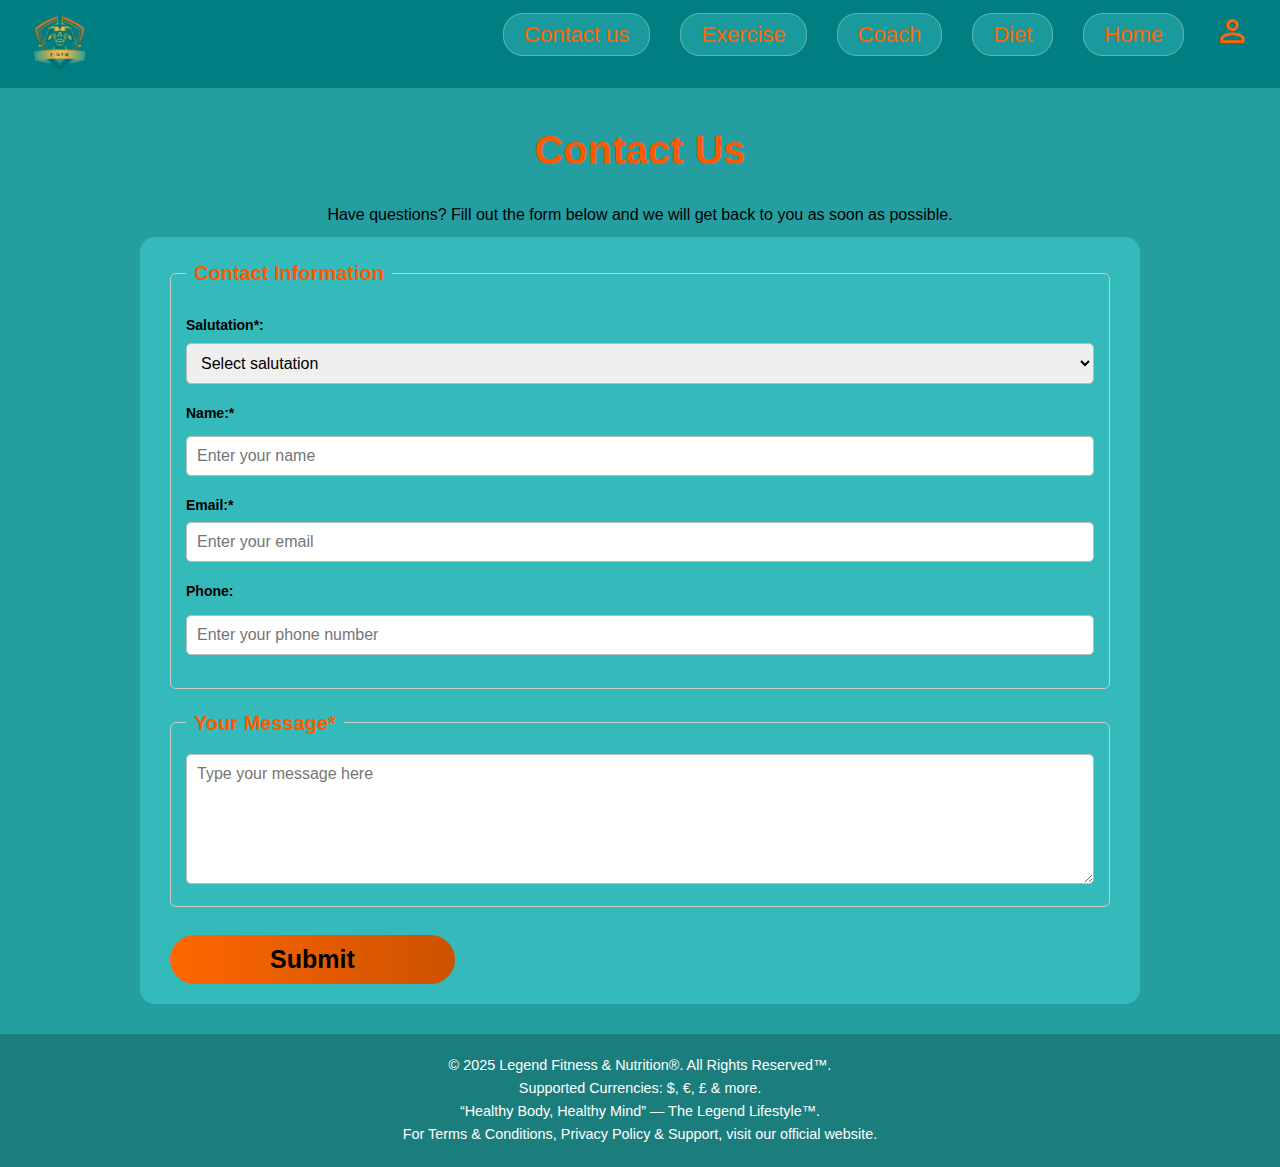
<file: contact.html>
<!DOCTYPE html>
<html lang="en">


<head>
    <meta charset="UTF-8">
    <meta name="viewport" content="width=device-width, initial-scale=1.0">
    <link href="https://fonts.googleapis.com/icon?family=Material+Icons" rel="stylesheet">
    <link rel="stylesheet" type="text/css" href="/css/style.css">
    <link rel="icon" type="image/x-icon" href="/img/logo.png">
    <link href="https://fonts.googleapis.com/css2?family=BBH+Sans+Bogle&display=swap" rel="google-stylesheet">
    <title>Contact</title>
</head>

<body>
    <header class="home-header">
        <section class="logo">
            <img src="img/logo.png" title="logo" alt="Logo">
        </section>

        <nav class="desktop-nav">
            <ul class="navbar">
                <li><a href="contact.html">Contact us</a></li>
                <li><a href="#">Exercise</a></li>
                <li><a href="#">Coach</a></li>
                <li><a href="diet.html">Diet</a></li>
                <li><a href="index.html">Home</a></li>
                <li><i class="material-icons" style="font-size:36px">person_outline</i></li>
            </ul>
        </nav>

        <section class="burger">
            <input type="checkbox" id="menu-toggle" />
            <label for="menu-toggle" class="hamburger">
                ☰
            </label>

            <nav class="menu">
                <ul class="navbar-mobile">
                    <li><i class="material-icons" style="font-size:36px">person_outline</i></li>
                    <li><a href="index.html">Home</a></li>
                    <li><a href="diet.html">Diet</a></li>
                    <li><a href="#">Coach</a></li>
                    <li><a href="#">Exercise</a></li>
                    <li><a href="contact.html">Contact us</a></li>
                </ul>
            </nav>
        </section>
    </header>

    <main>
        <section class="container">
            <h2>Contact Us</h2>
            <p>
                Have questions? Fill out the form below and we will get back to you as soon as possible.
            </p>

            <form>
                <fieldset>
                    <legend>Contact Information</legend>
                    <ul>
                        <li>
                            <label for="salutation">Salutation*:</label>
                            <select id="salutation" name="salutation" required>
                                <option value="">Select salutation</option>
                                <option value="Mr.">Mr.</option>
                                <option value="Mrs.">Mrs.</option>
                                <option value="Ms.">Ms.</option>
                            </select>
                        </li>
                        <li>
                            <label for="name">Name:*</label>
                            <input type="text" id="name" name="name" placeholder="Enter your name" required />
                        </li>
                        <li>
                            <label for="email">Email:*</label>
                            <input type="email" id="email" name="email" placeholder="Enter your email" required />
                        </li>
                        <li>
                            <label for="phone">Phone:</label>
                            <input type="text" id="phone" name="phone" placeholder="Enter your phone number" />
                        </li>
                    </ul>
                </fieldset>

                <fieldset>
                    <legend>Your Message*</legend>
                    <textarea id="message" name="message" rows="6" placeholder="Type your message here"
                        required></textarea>
                </fieldset>

                <input class="submit-btn" type="submit" value="Submit">
            </form>
        </section>
    </main>

    <footer>
        <p>&copy; 2025 Legend Fitness &amp; Nutrition&reg;. All Rights Reserved&trade;.</p>
        <p>Supported Currencies: &dollar;, &euro;, &pound; &amp; more.</p>
        <p>&ldquo;Healthy Body, Healthy Mind&rdquo; &mdash; The Legend Lifestyle&trade;.</p>
        <p>For Terms &amp; Conditions, Privacy Policy &amp; Support, visit our official website.</p>
    </footer>

</body>

</html>
</file>
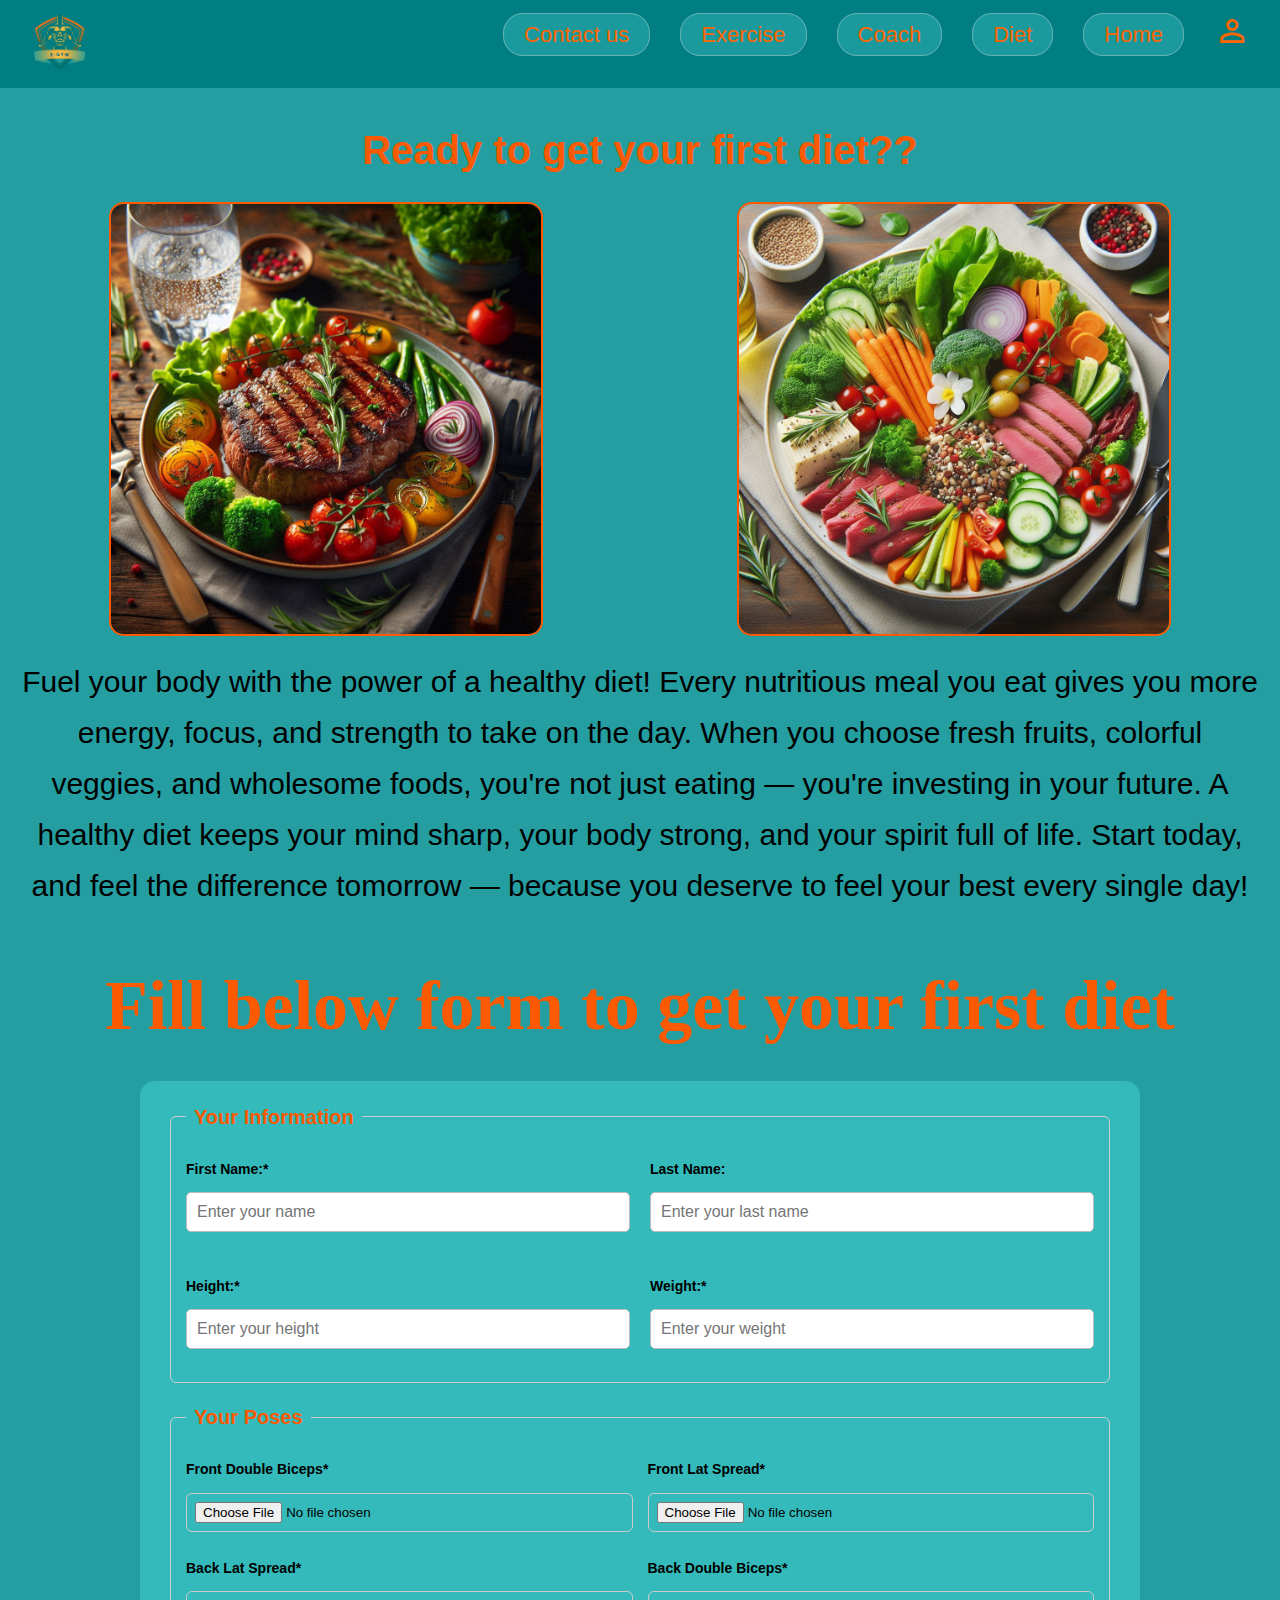
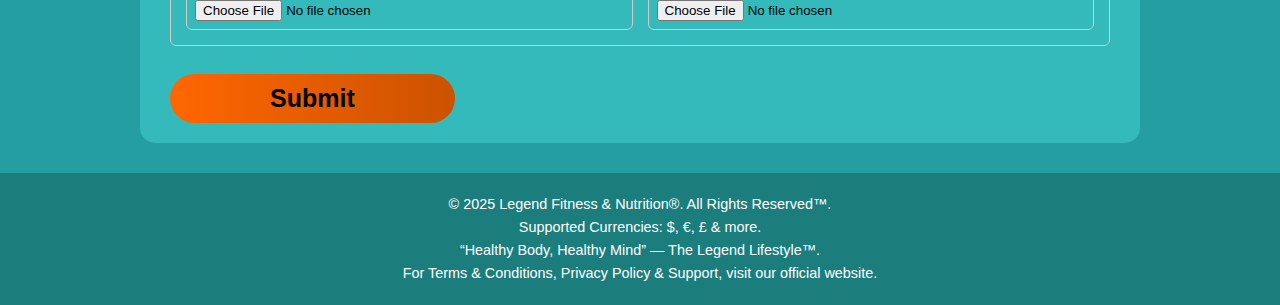
<file: diet.html>
<!DOCTYPE html>
<html lang="en">

<head>
    <meta charset="UTF-8">
    <meta name="viewport" content="width=device-width, initial-scale=1.0">
    <link href="https://fonts.googleapis.com/icon?family=Material+Icons" rel="stylesheet">
    <link rel="stylesheet" href="/css/style.css">
    <link rel="icon" type="image/x-icon" href="/img/logo.png">
    <link href="https://fonts.googleapis.com/css2?family=BBH+Sans+Bogle&display=swap" rel="google-stylesheet">
    <title>Diet</title>
</head>

<body>
    <header class="home-header">
        <section class="logo">
            <img src="img/logo.png" title="logo" alt="Logo">
        </section>

        <nav class="desktop-nav">
            <ul class="navbar">
                <li><a href="contact.html">Contact us</a></li>
                <li><a href="#">Exercise</a></li>
                <li><a href="#">Coach</a></li>
                <li><a href="diet.html">Diet</a></li>
                <li><a href="index.html">Home</a></li>
                <li><i class="material-icons" style="font-size:36px">person_outline</i></li>
            </ul>
        </nav>

        <section class="burger">
            <input type="checkbox" id="menu-toggle" />
            <label for="menu-toggle" class="hamburger">
                ☰
            </label>

            <nav class="menu">
                <ul class="navbar-mobile">
                    <li><i class="material-icons" style="font-size:36px">person_outline</i></li>
                    <li><a href="index.html">Home</a></li>
                    <li><a href="diet.html">Diet</a></li>
                    <li><a href="#">Coach</a></li>
                    <li><a href="#">Exercise</a></li>
                    <li><a href="contact.html">Contact us</a></li>
                </ul>
            </nav>
        </section>
    </header>
    <main class="container">


        <h2>Ready to get your first diet??</h2>


        <section class="image-row">
            <img src="img/Diet1.jpeg" alt="Healthy Food">
            <img src="img/Diet2.jpeg" alt="Healthy Food">
        </section>

        <article class="description">
            Fuel your body with the power of a healthy diet! Every nutritious meal you eat gives you more energy,
            focus, and strength to take on the day. When you choose fresh fruits, colorful veggies, and wholesome
            foods, you're not just eating — you're investing in your future. A healthy diet keeps your mind sharp,
            your body strong, and your spirit full of life. Start today, and feel the difference tomorrow — because
            you deserve to feel your best every single day!
        </article>

        <section class="form-intro">
            <h3>Fill below form to get your first diet</h3>
        </section>

        <section class="form-section">
            <form>
                <fieldset class="user-info">
                    <legend>Your Information</legend>
                    <ul>
                        <li>
                            <label for="firstName">First Name:*</label>
                            <input type="text" id="firstName" name="firstName" placeholder="Enter your name" required />
                        </li>
                        <li>
                            <label for="lastName">Last Name:</label>
                            <input type="text" id="lastName" name="lastName" placeholder="Enter your last name" />
                        </li>
                        <li>
                            <label for="height">Height:*</label>
                            <input type="text" id="height" name="height" placeholder="Enter your height" required />
                        </li>
                        <li>
                            <label for="weight">Weight:*</label>
                            <input type="text" id="weight" name="weight" placeholder="Enter your weight" required />
                        </li>
                    </ul>
                </fieldset>


                <fieldset class="upload-section">
                    <legend>Your Poses</legend>

                    <section class="upload-grid">

                        <section>
                            <label>Front Double Biceps*</label>
                            <input type="file" required />
                        </section>

                        <section>
                            <label>Front Lat Spread*</label>
                            <input type="file" required />
                        </section>

                        <section>
                            <label>Back Lat Spread*</label>
                            <input type="file" required />
                        </section>

                        <section>
                            <label>Back Double Biceps*</label>
                            <input type="file" required />
                        </section>

                    </section>
                </fieldset>

                <input class="submit-btn" type="submit" value="Submit">

            </form>
        </section>

    </main>

    <footer>
        <p>
            &copy; 2025 Legend Fitness &amp; Nutrition&reg;. All Rights Reserved&trade;.
        </p>
        <p>
            Supported Currencies: &dollar;, &euro;, &pound; &amp; more.
        </p>
        <p>
            &ldquo;Healthy Body, Healthy Mind&rdquo; &mdash; The Legend Lifestyle&trade;.
        </p>
        <p>
            For Terms &amp; Conditions, Privacy Policy &amp; Support, visit our official website.
        </p>
    </footer>

</body>

</html>
</file>
<file: css/style.css>
/* ====== Google Font ====== */
@import url('https://fonts.googleapis.com/css2?family=BBH+Sans+Bogle&display=swap');


/* ====== Global Styles ====== */
* {
    font-family: "BBH Sans Bogle", sans-serif;
    margin: 0;
    padding: 0;
    box-sizing: border-box;
    font-family: 'Poppins', sans-serif;
    text-decoration: none;
}

body {

    width: 100%;
    margin: 0 auto;
    background-color: #249EA0;
    color: #000;
    line-height: 1.6;
    overflow-x: hidden;
}

form {
    max-width: 1000px;
    margin: 0 auto;
    padding: 15px;
}

fieldset {
    border: 2px solid #FD5901;
    border-radius: 8px;
    padding: 18px;
    margin-bottom: 25px;
}

legend {
    color: #FD5901;
    font-size: 20px;
    padding: 0 10px;
}

ul {
    list-style: none;
    padding: 0;
    margin: 0;
}

ul li {
    margin-bottom: 18px;
}

label {
    display: block;
    font-size: 17px;
    margin-bottom: 6px;
}

/* ====== Header ====== */
.home-header {
    display: flex;
    justify-content: space-between;
    background-color: #007E82;
    padding: 10px 30px;
}

.logo img {
    height: 60px;
}

.burger {
    display: none;
    position: relative;
}

.navbar {
    list-style: none;
    display: flex;
    align-items: center;
    gap: 30px;
    margin: 0;
    padding: 0;
}

.navbar li a {
    text-decoration: none;
    color: #FF6600;
    font-size: 22px;
    padding: 8px 20px;
    border: 1px solid #66B2B2;
    border-radius: 20px;
    background-color: #1A9A9D;
    transition: all 0.3s ease;
}

.navbar li a:active {
    background-color: #035d5f;
}

.navbar li a:hover {
    background-color: #33B6B8;
}

.navbar li i {
    color: #FF6600;
    font-size: 36px;
    cursor: pointer;
}

nav {
    display: flex;
    align-items: center;
}


/* ====== Hero Section ====== */
.hero {
    background: url('/img/hero.jpg') center/cover no-repeat;
    height: 70vh;
    display: flex;
    align-items: center;
    padding: 50px;
}

.hero-offer {
    display: flex;
    flex-direction: column;
    background: rgba(0, 0, 0, 0.6);
    padding: 25px;
    border-radius: 15px;
    max-width: 400px;
    height: 500px;
}

.hero-offer h1 {
    font-size: 2rem;
    color: #fff;
}

.hero-offer h1::first-letter {
    text-transform: uppercase;
}

.hero-offer p {
    margin: 10px 0 20px;
    color: #f0f0f0;
}

.hero-offer button {
    align-self: center;
    margin-top: auto;
    margin-bottom: 10px;
}

.small-btn {
    display: flex;
    width: 300px;
    height: 40px;
    padding: 27px 46px;
    flex-direction: column;
    justify-content: center;
    align-items: center;
    flex-shrink: 0;
    font-weight: 700;
    font-size: 25px;
    border-radius: 25px;
    background: linear-gradient(90deg, #ff6600, #cc5200);
    border: none;
    cursor: pointer;
}


.small-btn:hover {
    background: linear-gradient(90deg, #123f3f, #07898b);
    color: #fff;
}

.submit-btn {
    padding: 10px 100px;
    font-weight: 700;
    font-size: 25px;
    border-radius: 25px;
    background: linear-gradient(90deg, #ff6600, #cc5200);
    border: none;
    cursor: pointer;
    justify-self: center;
    margin-top: 10px;
}

.submit-btn:hover {
    background: linear-gradient(90deg, #123f3f, #07898b);
    color: #fff;
}

.big-btn {
    text-decoration: none;
    display: flex;
    width: 800px;
    height: 60px;
    padding: 27px 46px;
    flex-direction: column;
    justify-content: center;
    align-items: center;
    gap: 10px;
    flex-shrink: 0;
    font-weight: 700;
    font-size: 25px;
    border-radius: 25px;
    background: linear-gradient(90deg, #ff6600, #cc5200);
    border: none;
    cursor: pointer;
    color: #000;
    margin-top: 40px;
}

.big-btn:hover {
    background: linear-gradient(90deg, #123f3f, #07898b);
    color: #fff;
}

/* ====== Diet Section (Fixed Design) ====== */
.diet {
    justify-self: center;
    border-radius: 25px;
    border: 3px solid #FD5901;
    background: #FAAB36E5;
    display: flex;
    width: 1400px;
    height: 480px;
    padding: 24px 47px;
    margin-top: 100px;
    align-items: space-between;
    gap: 63px;
    flex-shrink: 0;
}

.diet strong {
    height: 52px;
    color: #FD5901;
    font-family: Inter;
    font-size: 40px;
    font-style: normal;
    font-weight: 500;
    line-height: 120%;
    letter-spacing: 2px;
}

.diet p {
    width: 706px;
    height: 241px;
    color: #000;
    font-family: Inter;
    font-size: 30px;
    font-style: normal;
    font-weight: 500;
    line-height: 120%;
    letter-spacing: 1px;
    margin-top: 30px;
}

.diet img {
    width: 417px;
    height: 417px;
    border-radius: 25px;
    border: 3px solid #FD5901;
}

/* ====== Subscription Plans ====== */
.subscription {
    width: 1400px;
    display: flex;
    flex-direction: row;
    justify-self: center;
    justify-content: space-between;
    align-items: center;
    gap: 20px;
    padding: 40px 0;
    margin-top: 100px;
}

.subscription section {
    display: flex;
    justify-content: space-between;
    flex-direction: column;
    align-items: center;
    gap: 20px;
    justify-items: center;
    border-radius: 25px;
    width: 375px;
    height: 720px;
    flex-shrink: 0;
    background-color: #FAAB36E5;
    border: #FD5901 5px solid;
}

.subscription h2 {
    color: #000;
    text-align: center;
    font-family: Inter;
    font-size: 40px;
    font-style: italic;
    font-weight: 800;
    line-height: 100%;
    margin-top: 40px;
}

.subscription h3.trik {
    position: relative;
    color: #000;
    text-align: center;
    font-family: Inter;
    font-size: 27px;
    font-style: normal;
    font-weight: 900;
    line-height: 100%;
    display: flex;
    flex-direction: column;
    justify-content: center;
    border-radius: 30px;
    border-color: #F0F;
    border-style: hidden;
    border-width: medium;
    width: 373px;
    height: 50px;
    flex-shrink: 0;
    float: none;
    z-index: 1;
}

.subscription p {
    color: #000;
    text-align: center;
    font-family: Inter;
    font-size: 27px;
    font-style: normal;
    font-weight: 400;
    line-height: 180%;
    align-self: stretch;
}

.subscription button {
    margin-top: auto;
    margin-bottom: 10px;
}

#best-deal {
    color: #000;
    text-align: center;
    font-family: Inter;
    font-size: 27px;
    font-style: normal;
    font-weight: 900;
    line-height: 100%;
    display: flex;
    width: 287px;
    height: 17px;
    flex-direction: column;
    justify-content: center;
    flex-shrink: 0;
    border-radius: 30px;
    border: 3px solid #FD5901;
    width: 373px;
    height: 50px;
    flex-shrink: 0;
    word-spacing: .1em;
    text-indent: 1rem;
    line-height: 1rem;
    letter-spacing: .1em;
}

/* ====== Why Legend Section ====== */
.why-legend {
    display: flex;
    justify-content: center;
    align-items: center;
    gap: 30px;
    padding: 50px;
    background-color: #34baba;
    border-radius: 15px;
    flex-wrap: wrap;
}

.why-legend h1 {
    color: #ff6600;
    margin-bottom: 10px;
}

.why-legend p {
    color: #fff;
    max-width: 500px;
}

.why-legend img {
    width: 280px;
    border-radius: 15px;
}

/* ====== Coaches Section ====== */
.coaches {
    display: flex;
    justify-content: center;
    align-items: flex-start;
    gap: 25px;
    flex-wrap: wrap;
    margin: 50px auto;
    max-width: 1000px;
}

.coaches section {
    background: #34baba;
    border-radius: 15px;
    padding: 20px;
    max-width: 280px;
    height: 450px;
    text-align: left;
}

.coaches img {
    width: 100%;
    border-radius: 15px;
    margin-bottom: 15px;
}

/* ====== Footer ====== */
footer {
    background-color: #1c7d7d;
    padding: 20px 0;
    text-align: center;
    color: #fff;
    font-size: 0.9rem;
}

/* Diet page */
/* CONTAINER */
.container {
    max-width: 1300px;
    margin: auto;
    padding: 30px 20px;
    text-align: center;
}

/* HERO */
.container>h2 {
    color: #FD5901;
    font-size: 40px;
    font-weight: 700;
    margin-bottom: 20px;
}

/* IMAGES */
.image-row {
    display: flex;
    gap: 15px;
    justify-content: space-around;
}

.image-row img {
    width: 35%;
    border: 2px solid #FD5901;
    border-radius: 15px;
}

/* TEXT */
.description {
    margin: 20px 0;
    line-height: 1.7;
    font-size: 30px;
    margin: 20px 0 40px 0;
    color: #000;
}

.form-intro h3 {
    color: #FD5901;

    text-align: center;
    font-family: Inter;
    font-size: 70px;
    font-style: normal;
    font-weight: 700;
    line-height: 100%;
    margin: 60px 0 40px 0;
}

/* FORM */
form {
    background-color: #34baba;
    padding: 20px 30px;
    border-radius: 15px;
    margin-top: 10px;
    text-align: left;
}


fieldset {
    border: 1px solid #ccc;
    border-radius: 6px;
    padding: 15px;
    margin-bottom: 18px;
}

legend {
    font-weight: 600;
    padding: 0 8px;
}

.user-info ul {
    display: grid;
    grid-template-columns: 1fr 1fr;
    gap: 15px 20px;
    justify-content: space-between;
    list-style: none;
    padding-left: 0;
}

label {
    font-size: 14px;
    font-weight: 600;
    display: block;
    margin-top: 10px;
}

input[type="text"],
input[type="file"] {
    width: 100%;
    margin-top: 6px;
    padding: 8px;
    border: 1px solid #ccc;
    border-radius: 6px;
}

/* UPLOAD GRID */
.upload-grid {
    display: grid;
    grid-template-columns: 1fr 1fr;
    gap: 15px;
}

/* SUBMIT */


#cookie-accept {
    display: none;
}

.cookie-box {
    position: fixed;
    bottom: 20px;
    left: 50%;
    transform: translateX(-50%);
    z-index: 9999;
    width: 320px;
    background: #333;
    color: #fff;
    padding: 18px 20px;
    border-radius: 10px;
    font-size: 14px;
    text-align: center;
    box-shadow: 0 4px 10px rgba(0, 0, 0, 0.4);
}

.cookie-btn {
    display: inline-block;
    margin-top: 12px;
    padding: 8px 16px;
    background: #ff6600;
    color: #fff;
    border-radius: 5px;
    text-decoration: none;
    cursor: pointer;
    font-weight: 600;
}

#cookie-accept:checked+.cookie-box {
    display: none;
}

/* ====== CONTACT PAGE STYLING ====== */



input[type="text"],
input[type="email"],
select,
textarea {
    width: 100%;
    padding: 10px;
    border: 1.5px solid #bbb;
    border-radius: 5px;
    font-size: 16px;
    transition: 0.2s;
}

input:focus,
select:focus,
textarea:focus {
    outline: none;
    border-color: #FD5901;
    box-shadow: 0 0 6px rgba(253, 89, 1, 0.4);
}

textarea {
    resize: vertical;
}




/* ====== Responsive Design (Mobile) ====== */

@media (max-width: 768px) {

    .navbar-mobile {
        list-style: none;
        display: flex;
        flex-direction: column;
        align-items: center;
        gap: 30px;
        margin: 0;
        padding: 0;
        width: 100%;

    }


    .desktop-nav {
        display: none;
    }

    .burger {
        display: inline-block;
    }

    /* Hide checkbox */
    #menu-toggle {
        display: none;
    }

    /* Hamburger icon */
    .hamburger {
        font-size: 30px;
        cursor: pointer;
        user-select: none;
        padding: 10px;
        display: inline-block;
    }

    /* Menu styles */
    .menu {
        display: none;
        flex-direction: column;
        padding: 20px;
        position: absolute;
        top: 60px;
        right: 30px;
        background-color: #005F60;
        border-radius: 8px;
        overflow: hidden;
        height: auto;
        width: 250px;
    }

    .menu ul li {
        width: 100%;
        text-align: center;
    }

    .menu li i {
        color: #FF6600;
        cursor: pointer;
    }

    .menu a {
        display: block;
        color: white;
        text-decoration: none;
        font-size: 22px;
        padding: 8px 20px;
        border: 1px solid #66B2B2;
        border-radius: 20px;
        background-color: #1A9A9D;
        transition: all 0.3s ease;
        width: 100%;
    }


    /* When checkbox is checked → show menu */
    #menu-toggle:checked~.menu {
        display: flex;
    }

    #menu-toggle:checked+.hamburger::after {
        content: "✖";
    }

    .hamburger::after {
        content: "";
    }
}
</file>
